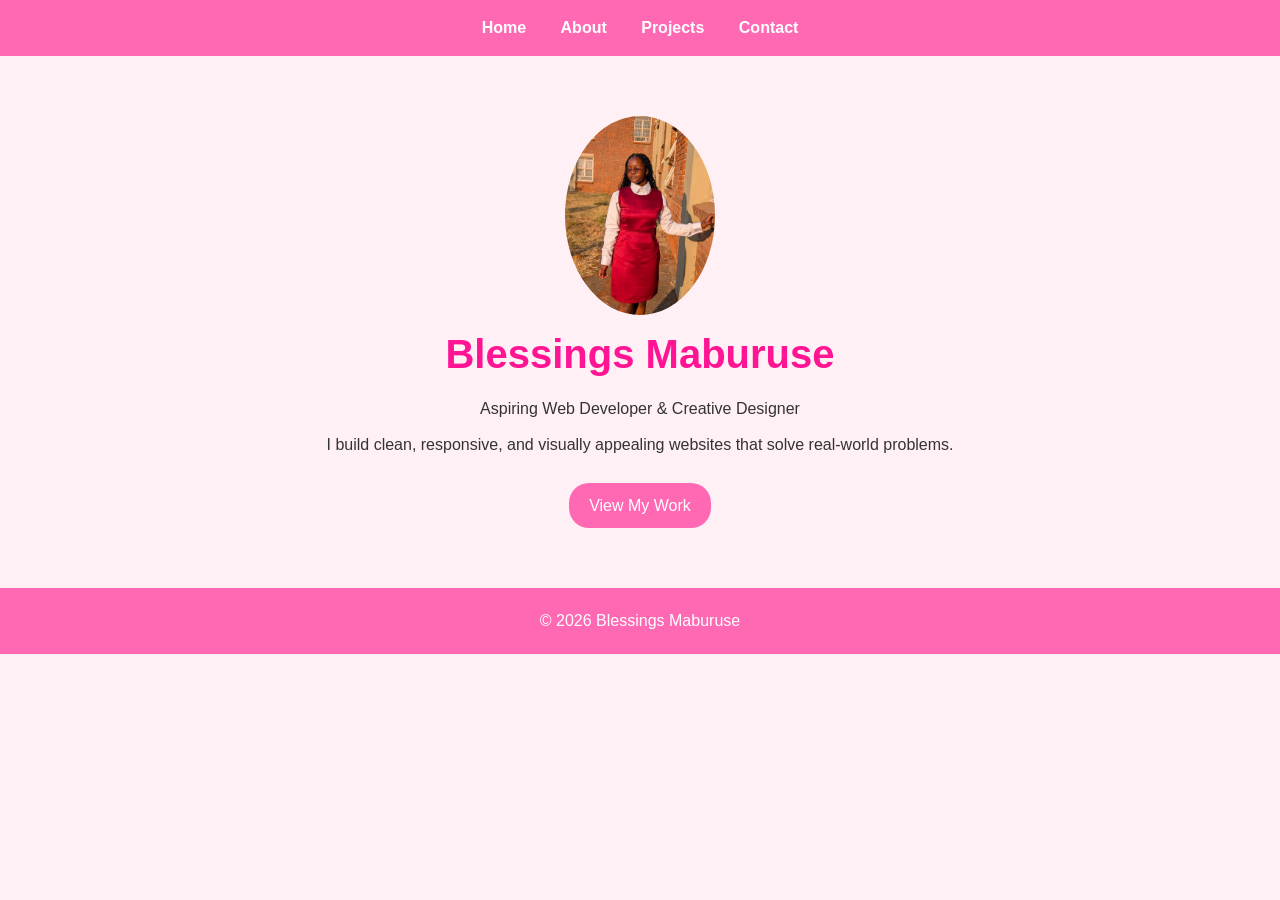
<file: index.html>
<!DOCTYPE html>
<html lang="en">
<head>
<meta charset="UTF-8">
<meta name="viewport" content="width=device-width, initial-scale=1.0">
<title>Blessings Maburuse | Home</title>
<link rel="stylesheet" href="styles.css">
</head>
<body>

<nav>
<a href="index.html">Home</a>
<a href="about.html">About</a>
<a href="myprojects.html">Projects</a>
<a href="contact.html">Contact</a>
</nav>

<section class="hero">
<img src="xvx.jpg" alt="Blessings Maburuse">
<h1>Blessings Maburuse</h1>
<p>Aspiring Web Developer & Creative Designer</p>
<p>I build clean, responsive, and visually appealing websites that solve real-world problems.</p>
<a href="myprojects.html" class="btn">View My Work</a>
</section>

<footer>© 2026 Blessings Maburuse</footer>

</body>
</html>
</file>
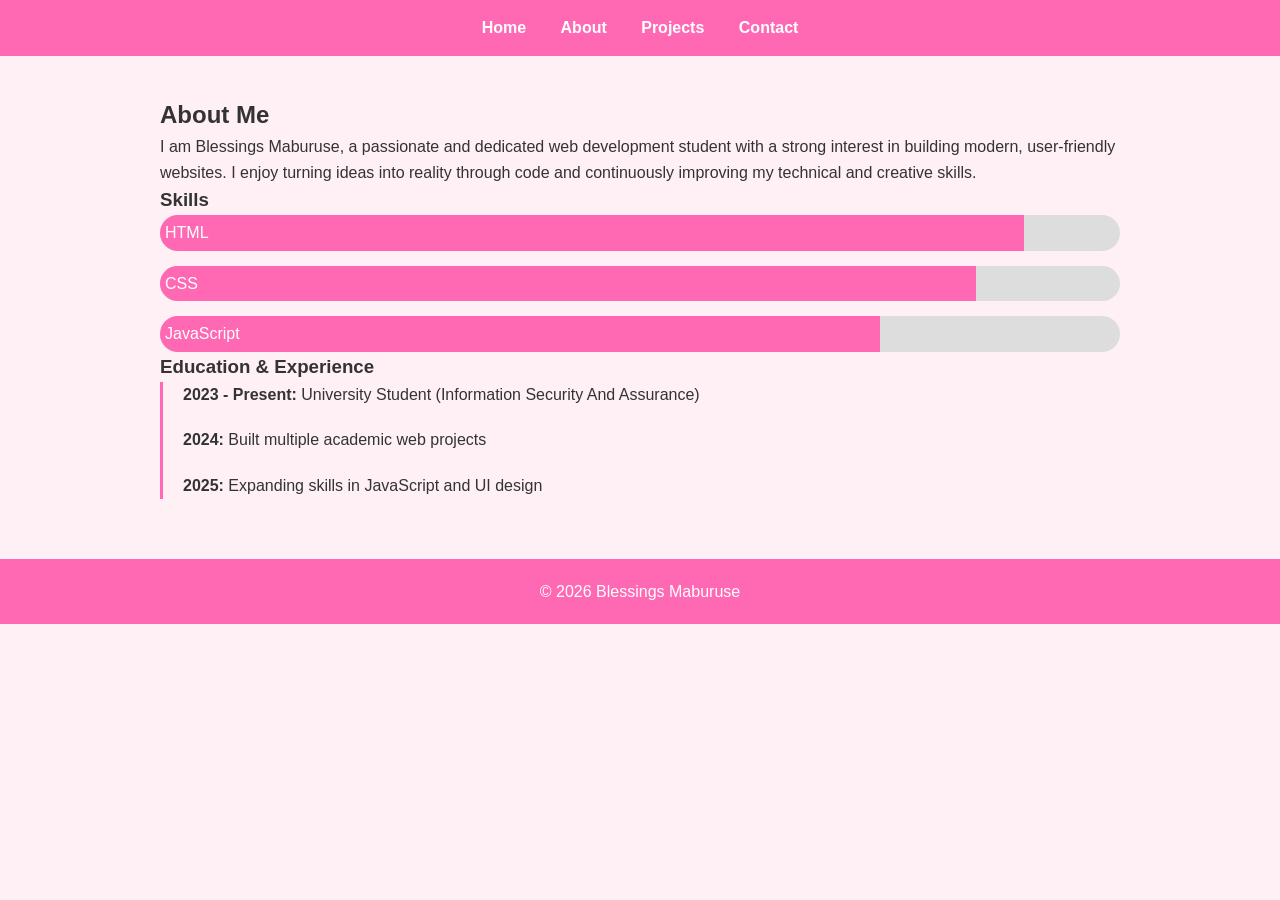
<file: about.html>
<!DOCTYPE html>
<html lang="en">
<head>
<meta charset="UTF-8">
<meta name="viewport" content="width=device-width, initial-scale=1.0">
<title>About | Blessings Maburuse</title>
<link rel="stylesheet" href="styles.css">
</head>
<body>

<nav>
<a href="index.html">Home</a>
<a href="about.html">About</a>
<a href="myprojects.html">Projects</a>
<a href="contact.html">Contact</a>
</nav>

<section>
<h2>About Me</h2>
<p>
I am Blessings Maburuse, a passionate and dedicated web development student with a strong interest in building modern, user-friendly websites. 
I enjoy turning ideas into reality through code and continuously improving my technical and creative skills.
</p>

<h3>Skills</h3>
<div class="skills">
<div class="skill-bar"><span style="width:90%">HTML</span></div>
<div class="skill-bar"><span style="width:85%">CSS</span></div>
<div class="skill-bar"><span style="width:75%">JavaScript</span></div>
</div>

<h3>Education & Experience</h3>
<div class="timeline">
<div><strong>2023 - Present:</strong> University Student (Information Security And Assurance)</div>
<div><strong>2024:</strong> Built multiple academic web projects</div>
<div><strong>2025:</strong> Expanding skills in JavaScript and UI design</div>
</div>
</section>

<footer>© 2026 Blessings Maburuse</footer>

</body>
</html>
</file>
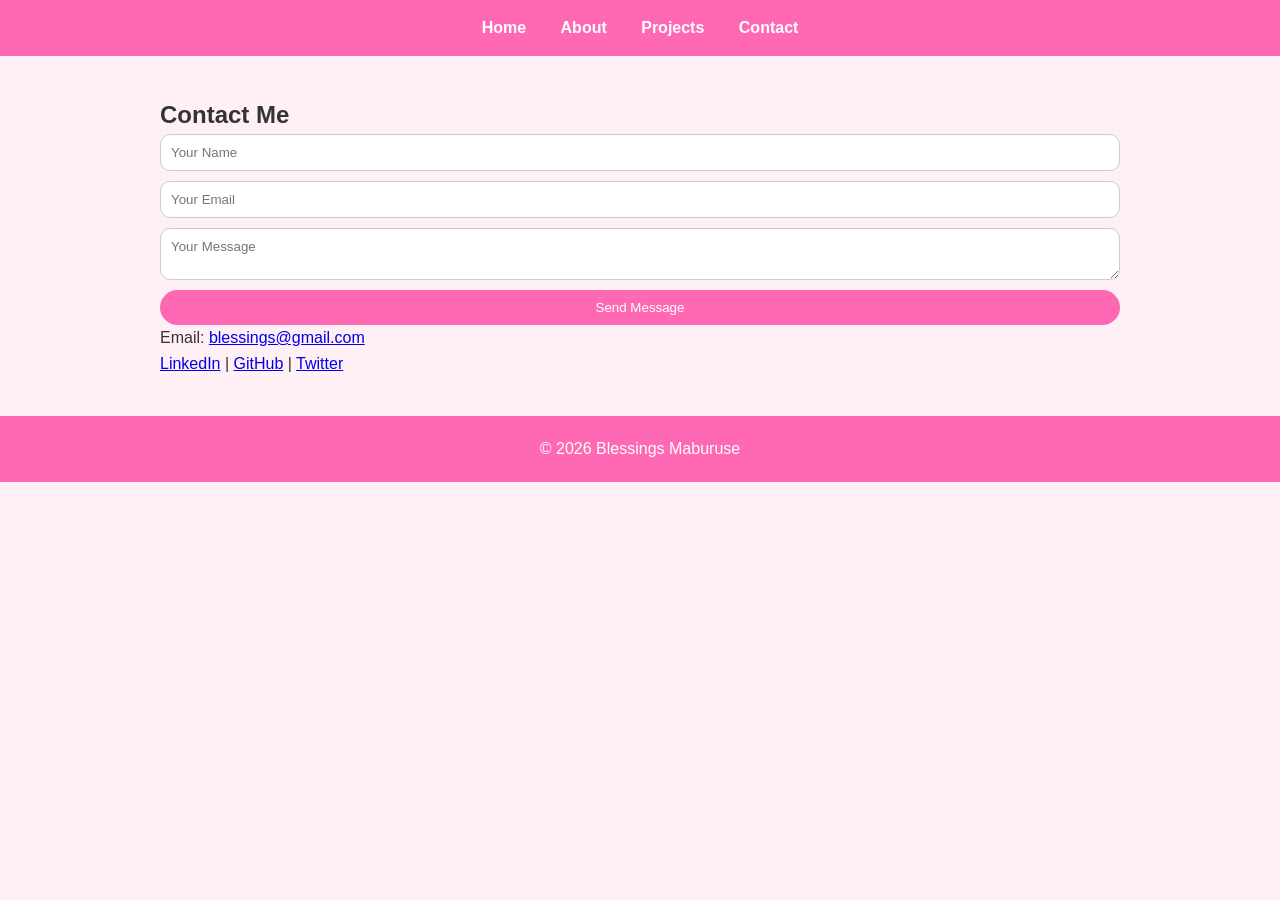
<file: contact.html>
<!DOCTYPE html>
<html lang="en">
<head>
<meta charset="UTF-8">
<meta name="viewport" content="width=device-width, initial-scale=1.0">
<title>Contact | Blessings Maburuse</title>
<link rel="stylesheet" href="styles.css">
</head>
<body>

<nav>
<a href="index.html">Home</a>
<a href="about.html">About</a>
<a href="myprojects.html">Projects</a>
<a href="contact.html">Contact</a>
</nav>

<section>
<h2>Contact Me</h2>

<form>
<input type="text" placeholder="Your Name" required>
<input type="email" placeholder="Your Email" required>
<textarea placeholder="Your Message" required></textarea>
<button type="submit">Send Message</button>
</form>

<p>Email: <a href="mailto:blessings@gmail.com">blessings@gmail.com</a></p>

<p>
<a href="#">LinkedIn</a> |
<a href="#">GitHub</a> |
<a href="#">Twitter</a>
</p>

</section>

<footer>© 2026 Blessings Maburuse</footer>

</body>
</html>
</file>
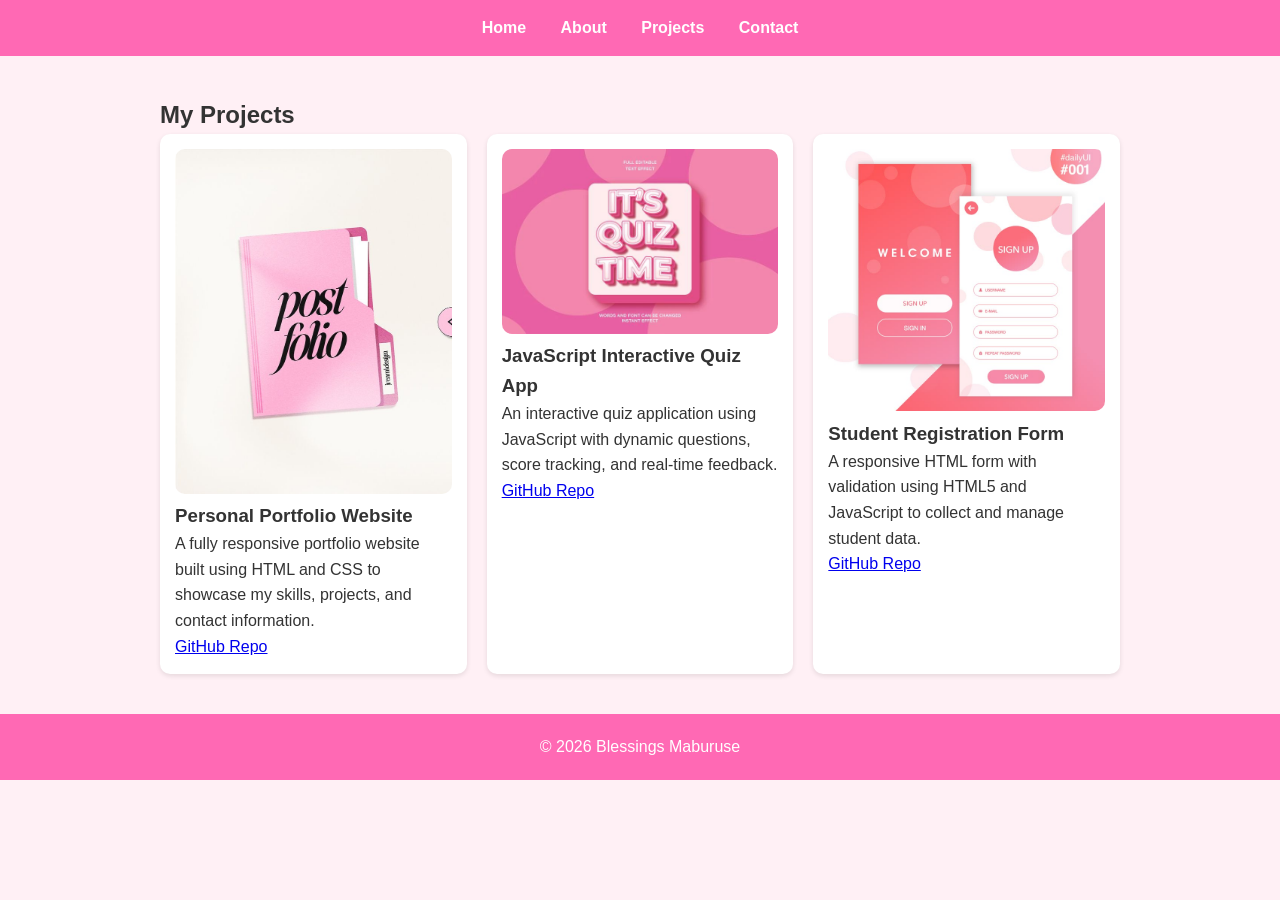
<file: myprojects.html>
<!DOCTYPE html>
<html lang="en">
<head>
<meta charset="UTF-8">
<meta name="viewport" content="width=device-width, initial-scale=1.0">
<title>Projects | Blessings Maburuse</title>
<link rel="stylesheet" href="styles.css">
</head>
<body>

<nav>
<a href="index.html">Home</a>
<a href="about.html">About</a>
<a href="myprojects.html">Projects</a>
<a href="contact.html">Contact</a>
</nav>

<section>
<h2>My Projects</h2>

<div class="projects">

<div class="card">
<img src="portfolio.jpg" alt="">
<h3>Personal Portfolio Website</h3>
<p>
A fully responsive portfolio website built using HTML and CSS to showcase my skills, projects, and contact information.
</p>
<a href="https://github.com/blessingsmaburuse-lab/portfolio">GitHub Repo</a>
</div>

<div class="card">
<img src="quiz.jpg" alt="">
<h3>JavaScript Interactive Quiz App</h3>
<p>
An interactive quiz application using JavaScript with dynamic questions, score tracking, and real-time feedback.
</p>
<a href="https://github.com/blessingsmaburuse-lab/quiz-app">GitHub Repo</a>
</div>

<div class="card">
<img src="form.jpg" alt="">
<h3>Student Registration Form</h3>
<p>
A responsive HTML form with validation using HTML5 and JavaScript to collect and manage student data.
</p>
<a href="https://github.com/blessingsmaburuse-lab/student-form">GitHub Repo</a>
</div>

</div>
</section>

<footer>© 2026 Blessings Maburuse</footer>

</body>
</html>
</file>
<file: styles.css>
/* RESET */
* {
    margin: 0;
    padding: 0;
    box-sizing: border-box;
    font-family: 'Segoe UI', sans-serif;
}

/* BODY */
body {
    background: #fff0f5;
    color: #333;
    line-height: 1.6;
}

/* NAVBAR */
nav {
    background: #ff69b4;
    padding: 15px;
    text-align: center;
}

nav a {
    color: white;
    margin: 0 15px;
    text-decoration: none;
    font-weight: bold;
}

nav a:hover {
    text-decoration: underline;
}

/* HERO */
.hero {
    text-align: center;
    padding: 60px 20px;
}

.hero img {
    width: 150px;
    border-radius: 50%;
}

.hero h1 {
    font-size: 2.5rem;
    color: #ff1493;
}

.hero p {
    margin: 10px 0;
}

.btn {
    display: inline-block;
    margin-top: 15px;
    padding: 10px 20px;
    background: #ff69b4;
    color: white;
    border-radius: 20px;
    text-decoration: none;
}

/* SECTIONS */
section {
    padding: 40px 20px;
    max-width: 1000px;
    margin: auto;
}

/* SKILLS */
.skills {
    display: flex;
    flex-direction: column;
    gap: 15px;
}

.skill-bar {
    background: #ddd;
    border-radius: 20px;
    overflow: hidden;
}

.skill-bar span {
    display: block;
    padding: 5px;
    background: #ff69b4;
    color: white;
}

/* TIMELINE */
.timeline {
    border-left: 3px solid #ff69b4;
    padding-left: 20px;
}

.timeline div {
    margin-bottom: 20px;
}

/* PROJECTS */
.projects {
    display: grid;
    grid-template-columns: 1fr;
    gap: 20px;
}

.card {
    background: white;
    padding: 15px;
    border-radius: 10px;
    box-shadow: 0 2px 5px rgba(0,0,0,0.1);
}

.card img {
    width: 100%;
    border-radius: 10px;
}

/* CONTACT */
form {
    display: flex;
    flex-direction: column;
    gap: 10px;
}

input, textarea {
    padding: 10px;
    border: 1px solid #ccc;
    border-radius: 10px;
}

button {
    background: #ff69b4;
    color: white;
    padding: 10px;
    border: none;
    border-radius: 20px;
}

/* FOOTER */
footer {
    text-align: center;
    padding: 20px;
    background: #ff69b4;
    color: white;
}

/* RESPONSIVE */
@media(min-width: 768px) {
    .projects {
        grid-template-columns: repeat(2, 1fr);
    }
}

@media(min-width: 1024px) {
    .projects {
        grid-template-columns: repeat(3, 1fr);
    }
}
</file>
